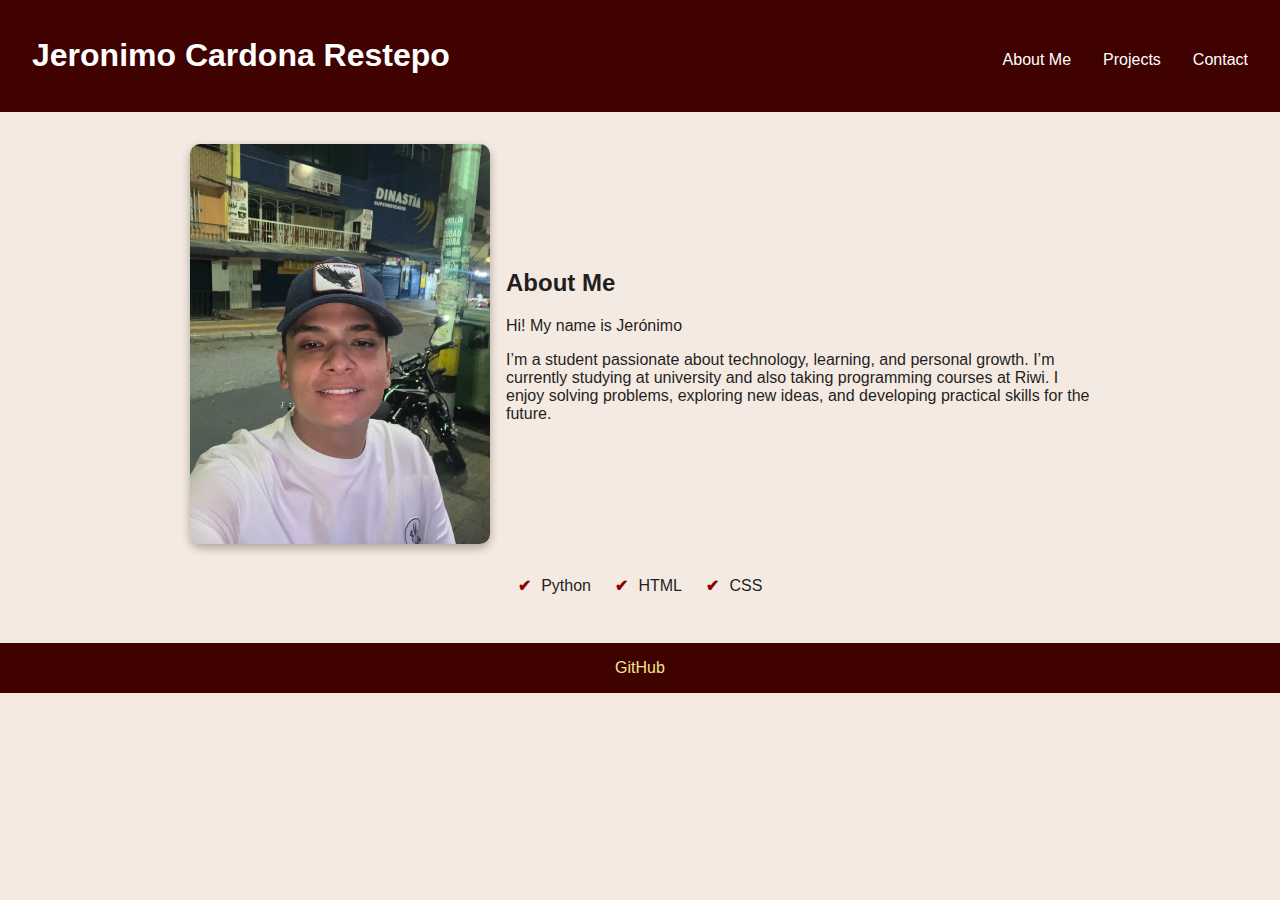
<file: index.html>
<!DOCTYPE html>
<html lang="en">
<head>
    <meta charset="UTF-8">
    <meta name="viewport" content="width=device-width, initial-scale=1.0">
    <title>My Personal Portafolio</title>
    <link rel="stylesheet" href="./css/portafolio.css">
    <link rel="icon" href="./img/logo.png" type="image/png">
</head>
<body>
    
    <!-- Menu de navegacion -->
    <header>
        <h1>Jeronimo Cardona Restepo</h1>
        
        <nav>
            <a href="./index.html">About Me</a>
            <a href="./html/projects.html">Projects</a>
            <a href="./html/contact.html">Contact</a>
        </nav>
    </header>

    <!-- Contenido principal -->
    <main>
        <!-- Sección About Me con imagen y texto lado a lado -->
        <div id="about-me">
            <div class="about-content">
                <img src="./img/perfil.jpg" alt="Foto perfil" width="300">
                <section>
                    <h2>About Me</h2>
                    <p>Hi! My name is Jerónimo</p>
                    <p>
                        I’m a student passionate about technology, learning, and personal growth. I’m currently studying at university and also taking programming courses at Riwi. I enjoy solving problems, exploring new ideas, and developing practical skills for the future.
                    </p>
                </section>
            </div>
            
            <ul>
                <li>Python</li>
                <li>HTML</li>
                <li>CSS</li>
            </ul>
        </div>
    </main>

    <!-- Redes sociales -->
    <footer>
        <section><a href="https://github.com/Jrestrepo18" target="_blank">GitHub</a></section>
    </footer>
</body>
</html>
</file>
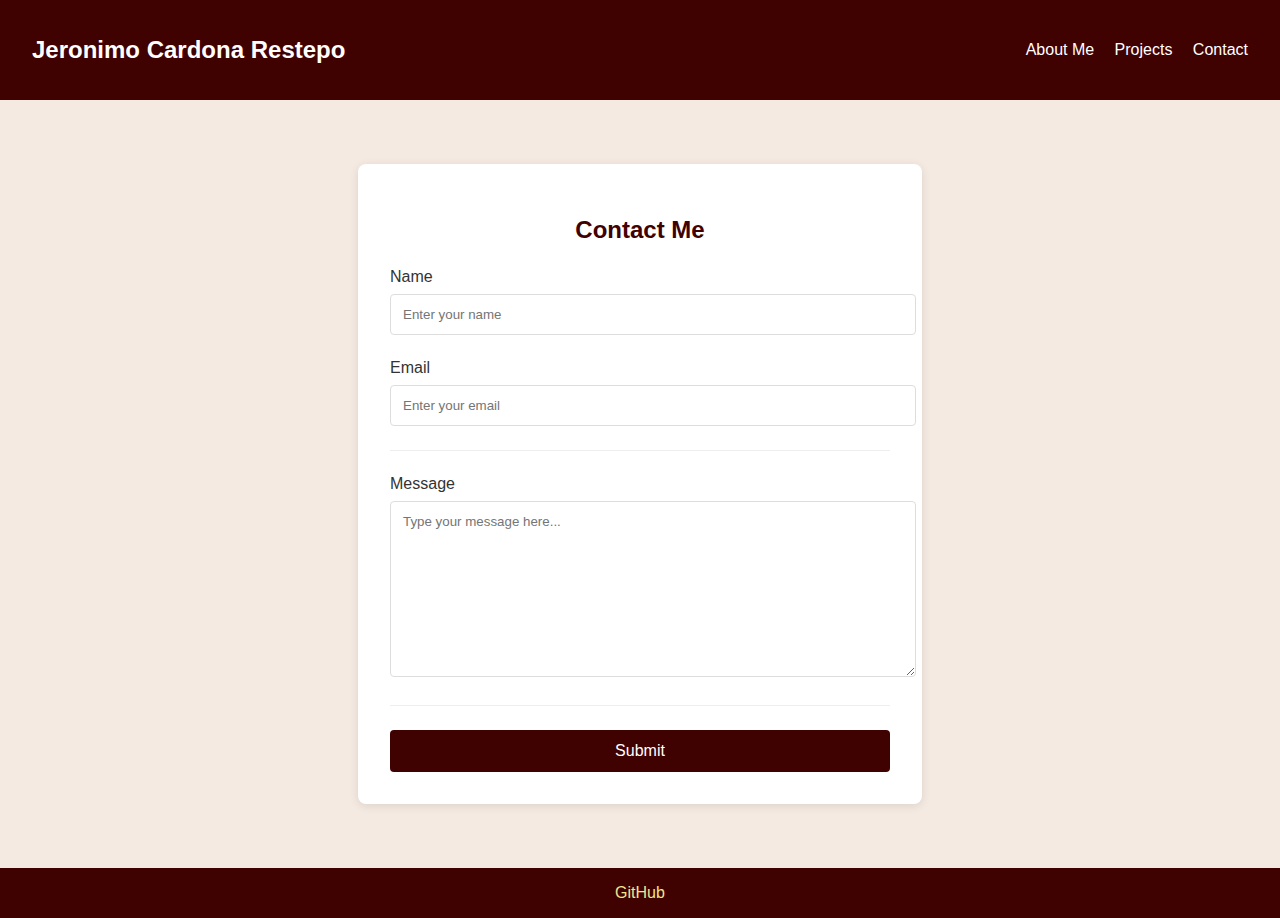
<file: HTML/contact.html>
<!DOCTYPE html>
<html lang="en">
<head>
    <meta charset="UTF-8">
    <meta name="viewport" content="width=device-width, initial-scale=1.0">
    <title>Contact - Jeronimo Cardona</title>
    <link rel="stylesheet" href="../css/contact.css">
</head>
<body>
    <!-- Barra de navegación idéntica a tu portfolio -->
    <header>
        <h2>Jeronimo Cardona Restepo</h2>
        
        <nav>
            <a href="../index.html">About Me</a>
            <a href="../html/projects.html">Projects</a>
            <a href="../html/contact.html">Contact</a>
        </nav>
    </header>

    <!-- Contenido principal con la misma estructura pero mejorado -->
    <main>
        <div id="contact-section">
            <form class="contact-form">
                <h2>Contact Me</h2>
                
                <div class="form-group">
                    <label for="name">Name</label>
                    <input type="text" id="name" name="name" placeholder="Enter your name" required>
                </div>
                
                <div class="form-group">
                    <label for="email">Email</label>
                    <input type="email" id="email" name="email" placeholder="Enter your email" required>
                </div>
                
                <div class="divider"></div>
                
                <div class="form-group">
                    <label for="message">Message</label>
                    <textarea id="message" name="message" rows="6" placeholder="Type your message here..." required></textarea>
                </div>
                
                <div class="divider"></div>
                
                <button type="submit" class="submit-btn">Submit</button>
            </form>
        </div>
    </main>

    <!-- Footer idéntico a tu portfolio -->
    <footer>
        <section><a href="https://github.com/Jrestrepo18" target="_blank">GitHub</a></section>
    </footer>
</body>
</html>
</file>
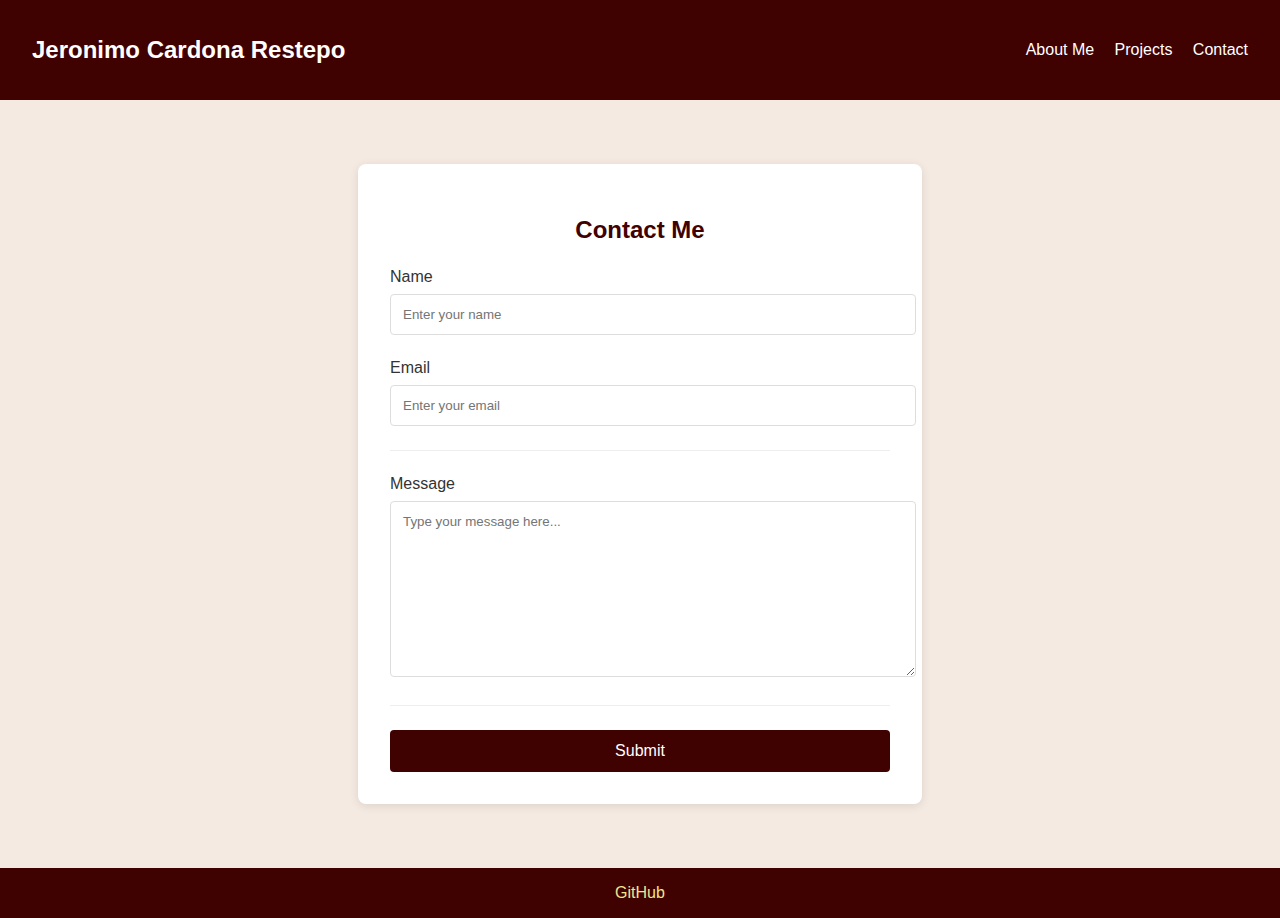
<file: html/contact.html>
<!DOCTYPE html>
<html lang="en">
<head>
    <meta charset="UTF-8">
    <meta name="viewport" content="width=device-width, initial-scale=1.0">
    <title>Contact - Jeronimo Cardona</title>
    <link rel="stylesheet" href="../css/contact.css">
</head>
<body>
    <!-- Barra de navegación idéntica a tu portfolio -->
    <header>
        <h2>Jeronimo Cardona Restepo</h2>
        
        <nav>
            <a href="../index.html">About Me</a>
            <a href="../html/projects.html">Projects</a>
            <a href="../html/contact.html">Contact</a>
        </nav>
    </header>

    <!-- Contenido principal con la misma estructura pero mejorado -->
    <main>
        <div id="contact-section">
            <form class="contact-form">
                <h2>Contact Me</h2>
                
                <div class="form-group">
                    <label for="name">Name</label>
                    <input type="text" id="name" name="name" placeholder="Enter your name" required>
                </div>
                
                <div class="form-group">
                    <label for="email">Email</label>
                    <input type="email" id="email" name="email" placeholder="Enter your email" required>
                </div>
                
                <div class="divider"></div>
                
                <div class="form-group">
                    <label for="message">Message</label>
                    <textarea id="message" name="message" rows="6" placeholder="Type your message here..." required></textarea>
                </div>
                
                <div class="divider"></div>
                
                <button type="submit" class="submit-btn">Submit</button>
            </form>
        </div>
    </main>

    <!-- Footer idéntico a tu portfolio -->
    <footer>
        <section><a href="https://github.com/Jrestrepo18" target="_blank">GitHub</a></section>
    </footer>
</body>
</html>
</file>
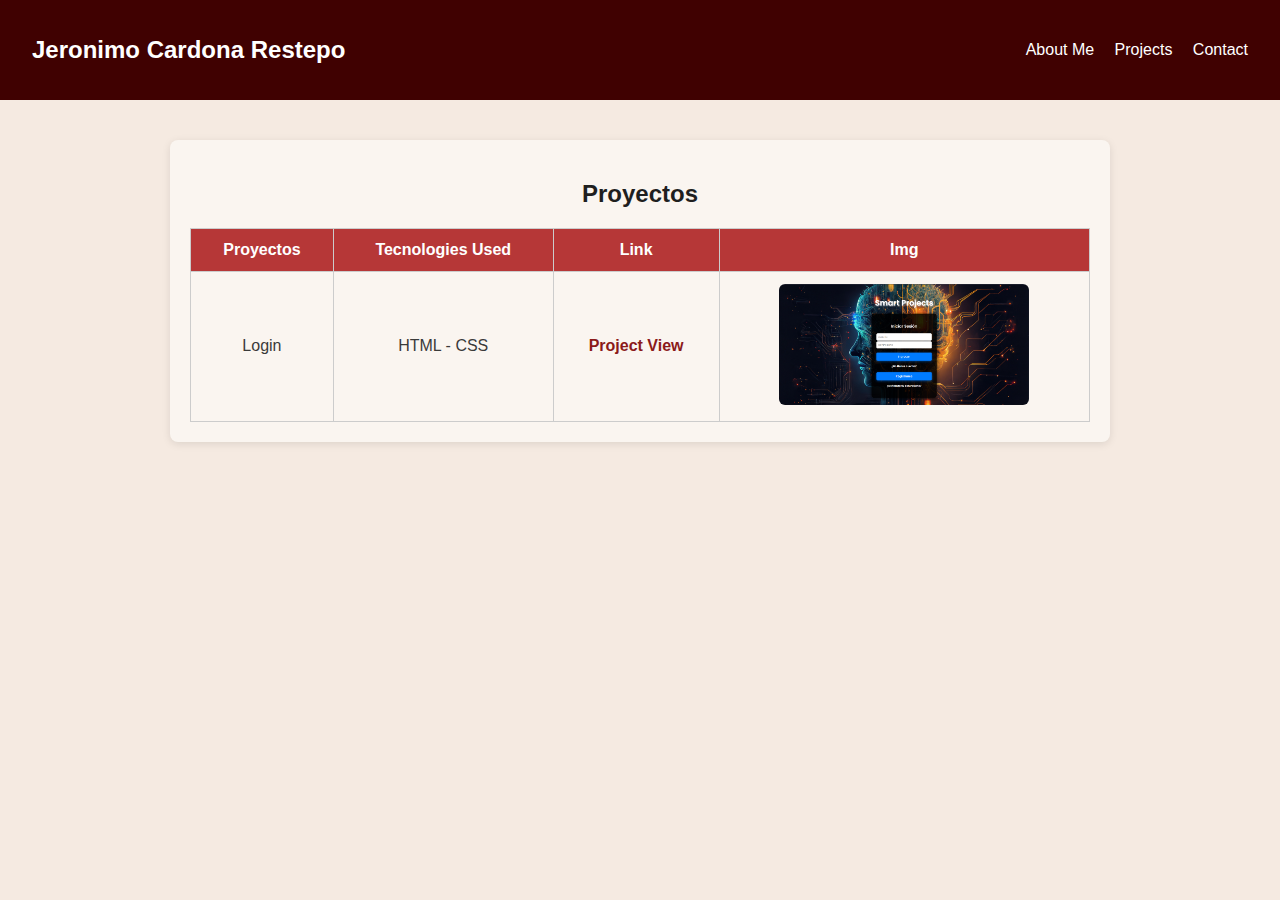
<file: HTML/projects.html>
<!DOCTYPE html>
<html lang="en">
<head>
    <meta charset="UTF-8">
    <meta name="viewport" content="width=device-width, initial-scale=1.0">
    <link rel="stylesheet" href="../css/projects.css">
    <title>Proyectos</title>
</head>
<body>
    <header>
        <h2>Jeronimo Cardona Restepo</h2>
        
        <nav>
            <a href="../index.html">About Me</a>
            <a href="../html/projects.html">Projects</a>
            <a href="../html/contact.html">Contact</a>
        </nav>
    </header>
    <div id="projects">
        <section>
            <h2>Proyectos</h2>
            <table>
                <tr>
                    <th>Proyectos</th>
                    <th>Tecnologies Used</th>
                    <th>Link</th>
                    <th>Img</th>
                </tr>
                <tr>
                    <td>Login</td>
                    <td>HTML - CSS</td>
                    <td><a href="https://jrestrepo18.github.io/Login/">Project View</a></td>
                    <td><img src="../img/proyecto.png" alt="Imagen proyecto" width="250"></td>
                </tr>
                
            </table>
        </section>
    </div>
</body>
</html>
<!-- Seccion con mis proyectos. -->
</file>
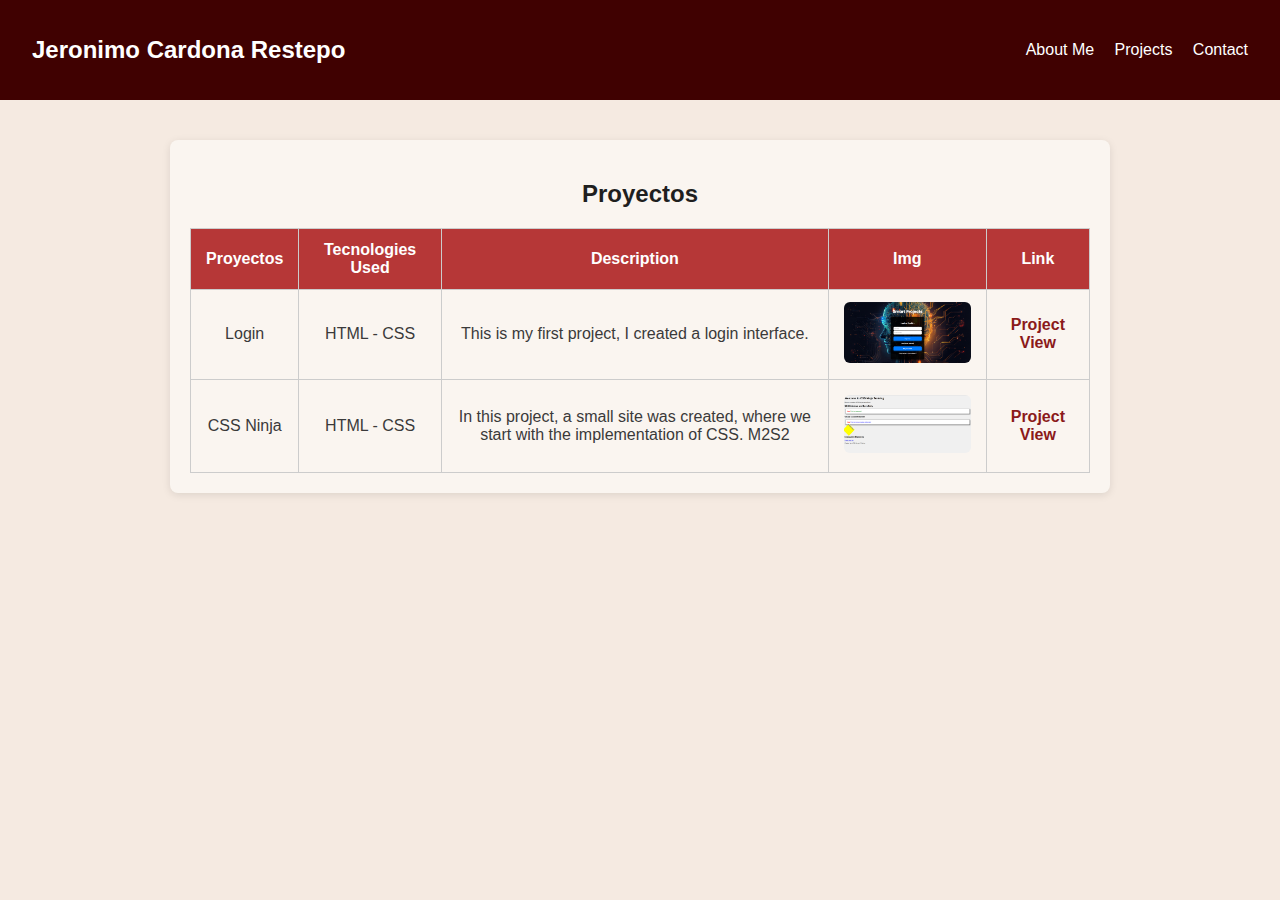
<file: html/projects.html>
<!DOCTYPE html>
<html lang="en">
<head>
    <meta charset="UTF-8">
    <meta name="viewport" content="width=device-width, initial-scale=1.0">
    <link rel="stylesheet" href="../css/projects.css">
    <title>Proyectos</title>
</head>
<body>
    <header>
        <h2>Jeronimo Cardona Restepo</h2>
        
        <nav>
            <a href="../index.html">About Me</a>
            <a href="../html/projects.html">Projects</a>
            <a href="../html/contact.html">Contact</a>
        </nav>
    </header>
    <div id="projects">
        <section>
            <h2>Proyectos</h2>
            <table>
                <tr>
                    <th>Proyectos</th>
                    <th>Tecnologies Used</th>
                    <th>Description</th>
                    <th>Img</th>
                    <th>Link</th>
                </tr>
                <tr>
                    <td>Login</td>
                    <td>HTML - CSS</td>
                    <td><p>This is my first project, I created a login interface.</p></td>
                    <td><img src="../img/proyecto.png" alt="Imagen proyecto" width="250"></td>
                    <td><a href="https://jrestrepo18.github.io/Login/">Project View</a></td>
                </tr>
                <tr>
                    <td>CSS Ninja</td>
                    <td>HTML - CSS</td>
                    <td><p>In this project, a small site was created, where we start with the implementation of CSS. M2S2</p></td>
                    <td><img src="../img/proyecyo CSS Ninja.png" alt="Imagen proyecto" width="250"></td>
                    <td><a href="https://jrestrepo18.github.io/CSS_Ninja---Semana_2/">Project View</a></td>
                </tr>
                
            </table>
        </section>
    </div>
</body>
</html>
<!-- Seccion con mis proyectos. -->
</file>
<file: css/portafolio.css>
/* === Estilos base === */
body {
    font-family: 'Segoe UI', sans-serif;
    margin: 0;
    padding: 0;
    background-color: #f5eae1;
    color: #1f1f1f;
}

header {
    display: flex;
    justify-content: space-between;
    align-items: center;
    background-color: #400101;
    color: white;
    padding: 1rem 2rem;
    flex-wrap: wrap;
}

nav {
    display: flex;
    flex-wrap: wrap;
    gap: 1rem;
    margin-top: 0.5rem;
}

nav a {
    color: white;
    text-decoration: none;
    margin-left: 1rem;
}

nav a:hover {
    text-decoration: underline;
}

main {
    padding: 2rem;
}

/* === Sección About Me === */
#about-me {
    max-width: 900px;
    margin: 0 auto;
}

.about-content {
    align-items: center;
    gap: 1rem; /* Menos espacio entre imagen y texto */
    margin-bottom: 2rem;
    display: flex;
    justify-content: flex-start;
    text-align: left;
}


#about-me img {
    border-radius: 10px;
    width: 300px;
    box-shadow: 0 4px 10px rgba(0, 0, 0, 0.3);
}

#about-me ul {
    list-style: none;
    padding: 0;
    display: flex;
    justify-content: center;
    gap: 1.5rem;
    text-align: left;
}

#about-me li::before {
    content: "✔ ";
    color: #8b0000;
    font-weight: bold;
    margin-right: 6px;
}

/* === Footer === */
footer {
    text-align: center;
    padding: 1rem;
    background-color: #400101;
    color: white;
}

footer a {
    color: #f0e68c;
    text-decoration: none;
}

footer a:hover {
    text-decoration: underline;
}

/* === Media Queries === */

/* Tablets y móviles: mantener imagen a la izquierda */
@media (max-width: 992px) {
    header {
        flex-direction: column;
        align-items: flex-start;
    }

    nav {
        justify-content: flex-start;
        margin-top: 1rem;
    }

    main {
        padding: 1.5rem;
    }

    .about-content {
        flex-direction: row;
        justify-content: flex-start;
        text-align: left;
    }

    #about-me img {
        width: 150px;
        max-width: 40%;
    }

    #about-me ul {
        flex-direction: row;
        flex-wrap: wrap;
        justify-content: center;
    }
}

@media (max-width: 576px) {
    header {
        padding: 1rem;
    }

    nav {
        flex-direction: column;
        align-items: flex-start;
    }

    nav a {
        margin-left: 0;
        padding: 0.5rem 0;
    }

    main {
        padding: 1rem;
    }

    #about-me img {
        width: 120px;
        max-width: 35%;
    }

    footer {
        font-size: 0.9rem;
    }
}
</file>
<file: css/contact.css>
body {
    font-family: 'Segoe UI', sans-serif;
    margin: 0;
    padding: 0;
    background-color: #f5eae1;
    color: #1f1f1f;
}

header {
    display: flex;
    justify-content: space-between;
    align-items: center;
    background-color: #400101;
    color: white;
    padding: 1rem 2rem;
}

nav a {
    color: white;
    text-decoration: none;
    margin-left: 1rem;
}

nav a:hover {
    text-decoration: underline;
}

main {
    padding: 2rem;
}

/* Estilos específicos para la página de contacto */
#contact-section {
    display: flex;
    justify-content: center;
    align-items: center;
    min-height: 70vh;
    padding: 2rem;
}

.contact-form {
    width: 100%;
    max-width: 500px;
    background: white;
    padding: 2rem;
    border-radius: 8px;
    box-shadow: 0 2px 10px rgba(0, 0, 0, 0.1);
}

.contact-form h2 {
    color: #400101;
    text-align: center;
    margin-bottom: 1.5rem;
}

.form-group {
    margin-bottom: 1.5rem;
}

.form-group label {
    display: block;
    margin-bottom: 0.5rem;
    color: #333;
    font-weight: 500;
}

.form-group input,
.form-group textarea {
    width: 100%;
    padding: 0.75rem;
    border: 1px solid #ddd;
    border-radius: 4px;
    font-family: 'Segoe UI', sans-serif;
    transition: border-color 0.3s;
}

.form-group input:focus,
.form-group textarea:focus {
    border-color: #400101;
    outline: none;
}

.form-group textarea {
    min-height: 150px;
    resize: vertical;
}

.divider {
    height: 1px;
    background-color: #eee;
    margin: 1.5rem 0;
    border: none;
}

.submit-btn {
    background-color: #400101;
    color: white;
    border: none;
    padding: 0.75rem 1.5rem;
    border-radius: 4px;
    cursor: pointer;
    font-size: 1rem;
    width: 100%;
    transition: background-color 0.3s;
}

.submit-btn:hover {
    background-color: #300000;
}

/* Estilo para el enlace activo en el menú */
nav a.active {
    font-weight: bold;
    text-decoration: underline;
}

footer {
    text-align: center;
    padding: 1rem;
    background-color: #400101;
    color: white;
}

footer a {
    color: #f0e68c;
    text-decoration: none;
}

footer a:hover {
    text-decoration: underline;
}
</file>
<file: css/projects.css>
body {
    font-family: 'Segoe UI', sans-serif;
    margin: 0;
    padding: 0;
    background-color: #f5eae1;
    color: #1f1f1f;
}

header {
    display: flex;
    justify-content: space-between;
    align-items: center;
    background-color: #400101;
    color: white;
    padding: 1rem 2rem;
}

nav a {
    color: white;
    text-decoration: none;
    margin-left: 1rem;
}

nav a:hover {
    text-decoration: underline;
}

main {
    padding: 2rem;
}
#projects {
  max-width: 900px;
  margin: 40px auto;
  padding: 20px;
  background-color: #FAF5F0; /* crema claro */
  border-radius: 8px;
  box-shadow: 0 2px 8px rgba(0,0,0,0.1);
  text-align: center;
}

#projects section {
  margin: 0 auto;
}

#projects table {
  width: 100%;
  border-collapse: collapse;
  font-family: Arial, sans-serif;
  color: #3A3A3A; /* gris oscuro */
}

#projects th, #projects td {
  border: 1px solid #ccc;
  padding: 12px 15px;
}

#projects th {
  background-color: #B63737; /* rojo suave */
  color: white;
  font-weight: bold;
}

#projects a {
  color: #8B1A1A; /* rojo oscuro */
  text-decoration: none;
  font-weight: 600;
}

#projects a:hover {
  text-decoration: underline;
}

#projects img {
  max-width: 100%;
  height: auto;
  border-radius: 6px;
}

footer {
    text-align: center;
    padding: 1rem;
    background-color: #400101;
    color: white;
}

footer a {
    color: #f0e68c;
    text-decoration: none;
}

footer a:hover {
    text-decoration: underline;
}
</file>
